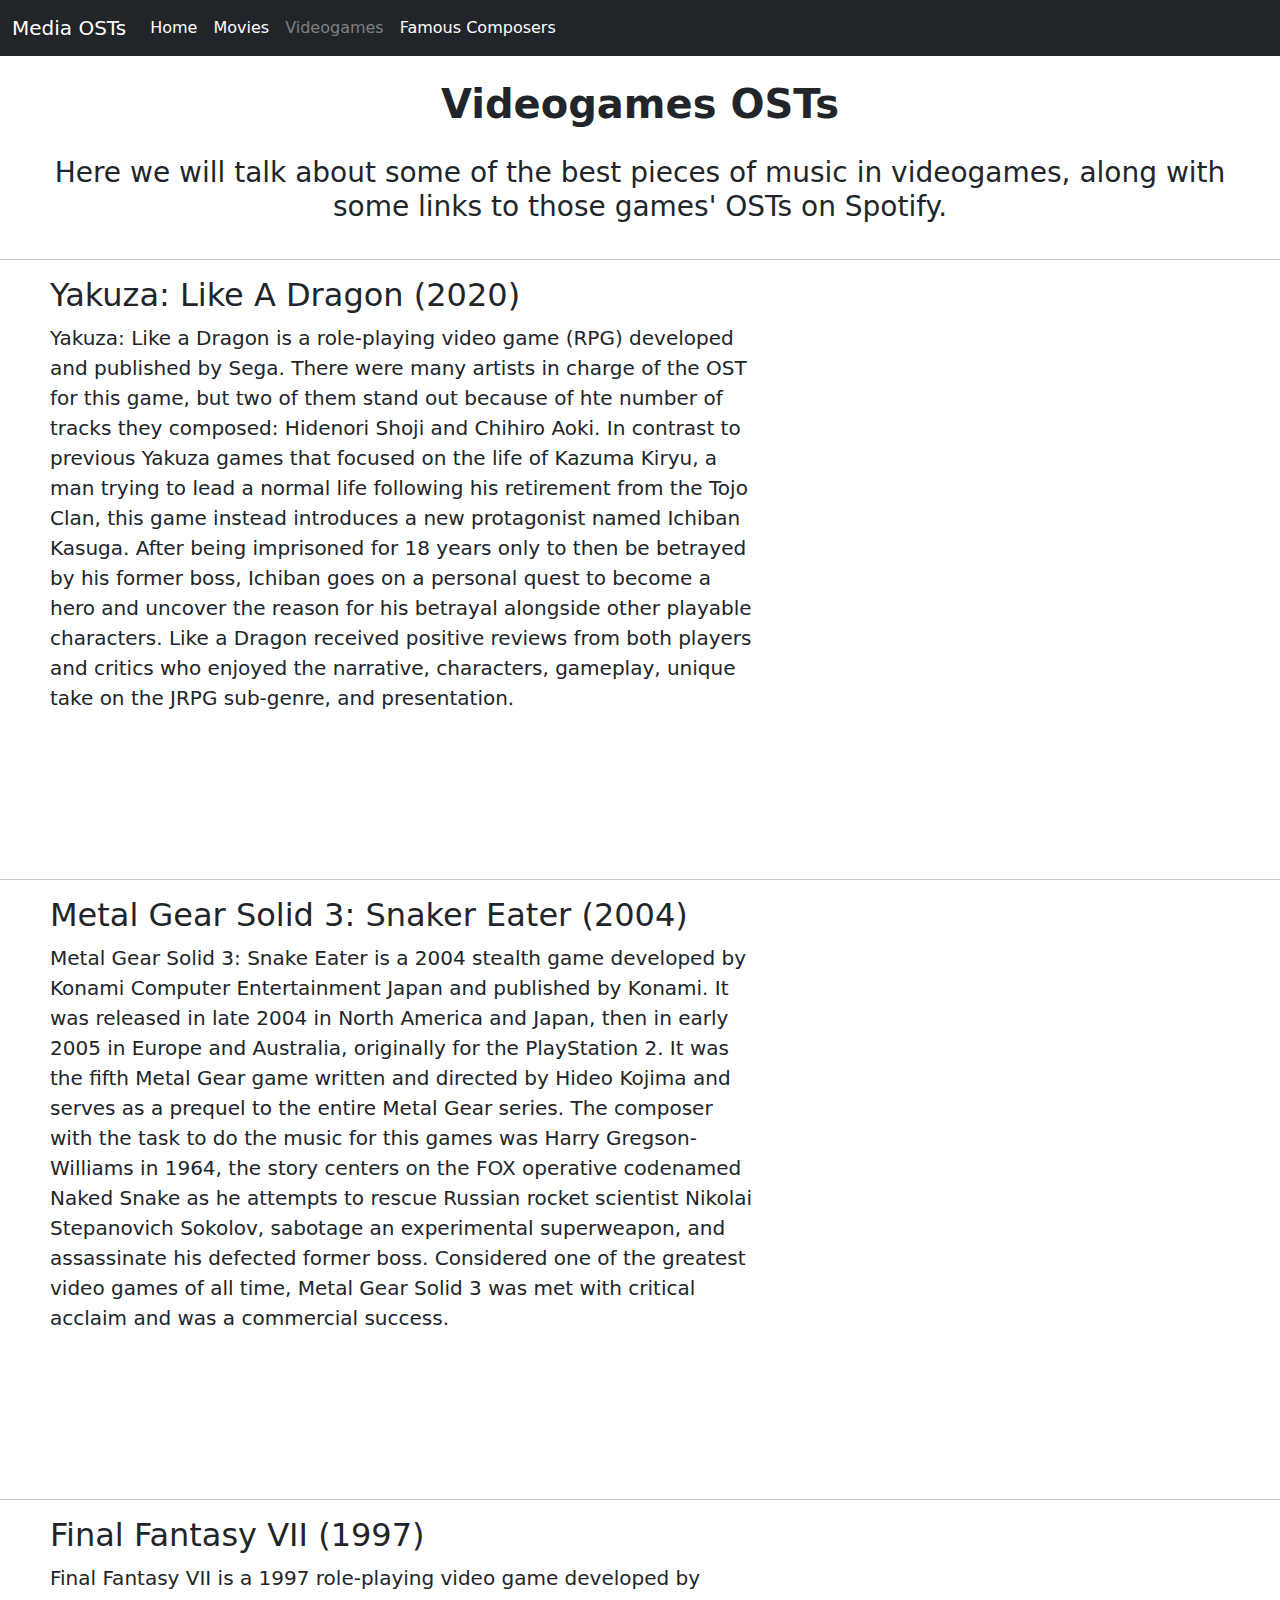
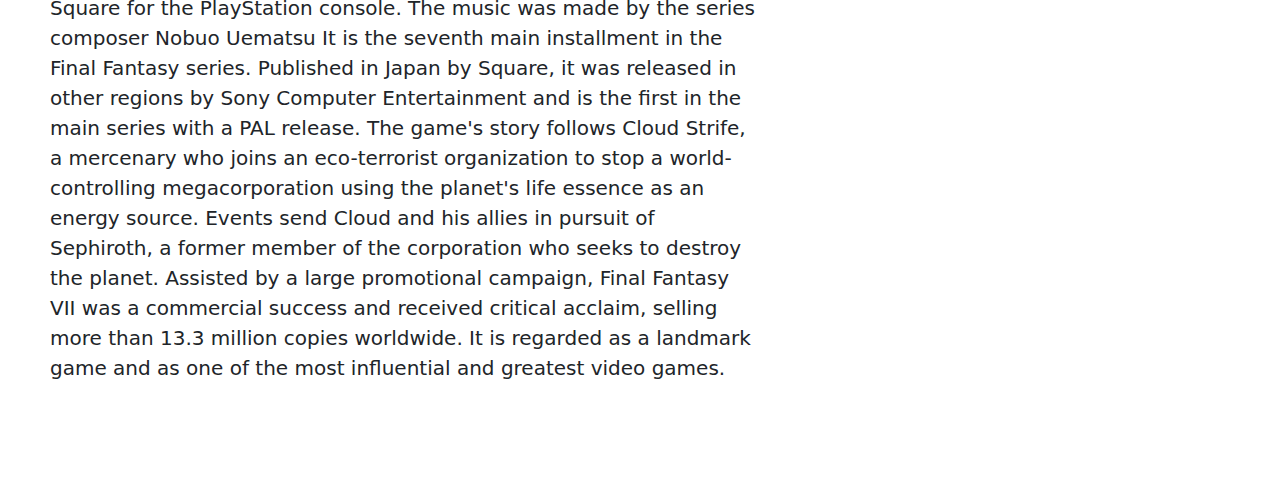
<file: Games/games.html>
<!doctype html>
<html lang="en">
  <head>
    <meta charset="utf-8">
    <meta name="viewport" content="width=device-width, initial-scale=1">
    <meta name="description" content="">
    <meta name="author" content="Mark Otto, Jacob Thornton, and Bootstrap contributors">
    <meta name="generator" content="Hugo 0.84.0">
    <title>Movies OSTs</title>

  
    <link href="https://cdn.jsdelivr.net/npm/bootstrap@5.1.3/dist/css/bootstrap.min.css" rel="stylesheet">
  <script src="https://cdn.jsdelivr.net/npm/bootstrap@5.1.3/dist/js/bootstrap.bundle.min.js"></script>
    <style>
     
      @media (min-width: 768px) {
        .bd-placeholder-img-lg {
          font-size: 3.5rem;
        }
      }
    </style>

    
    <!-- Custom styles for this template -->
    <link href="https://spaces.w3schools.com/space/mediaosts/css/carousel.css" rel="stylesheet">
  </head>
<body>
    
<header>
  <nav class="navbar navbar-expand-md navbar-dark fixed-top bg-dark">
    <div class="container-fluid">
      <a class="navbar-brand" href="#">Media OSTs</a>
      <button class="navbar-toggler" type="button" data-bs-toggle="collapse" data-bs-target="#navbarCollapse" aria-controls="navbarCollapse" aria-expanded="false" aria-label="Toggle navigation">
        <span class="navbar-toggler-icon"></span>
      </button>
      <div class="collapse navbar-collapse" id="navbarCollapse">
        <ul class="navbar-nav me-auto mb-2 mb-md-0">
          <li class="nav-item">
            <a class="nav-link active" href="https://mediaosts.w3spaces.com/index.html"">Home</a>
          </li>
          <li class="nav-item">
            <a class="nav-link active" href="https://mediaosts.w3spaces.com/movies/movies.html">Movies</a>
          </li>
          <li class="nav-item">
            <a class="nav-link active" href="https://mediaosts.w3spaces.com/games/games.html" style="color: grey">Videogames</a>
          </li>
          <li class="nav-item">
            <a class="nav-link active" href="https://mediaosts.w3spaces.com/composers/composers.html">Famous Composers</a>
          </li>
        </ul>
      </div>
    </div>
  </nav>
</header>


<h1 style="text-align: center; padding-top: 80px">
    <strong>Videogames OSTs</strong>
</h1>

<h3 style="text-align: center; padding: 20px">
    Here we will talk about some of the best pieces of music in videogames, along with some links to those games' OSTs
    on Spotify.
</h3>

<hr class="featurette-divider">

    <div class="row featurette" style="padding-left: 50px;">
      <div class="col-md-7">
        <h2 class="featurette-heading">Yakuza: Like A Dragon (2020)</h2>
        <p class="lead">Yakuza: Like a Dragon is a role-playing video game (RPG) developed and published 
            by Sega. There were many artists in charge of the OST for this game, but two of them stand out
            because of hte number of tracks they composed: <strong>Hidenori Shoji</strong> and 
            <strong>Chihiro Aoki</strong>. In contrast to previous Yakuza games that focused on the life of Kazuma Kiryu, 
            a man trying to lead a normal life following his retirement from the Tojo Clan, this game 
            instead introduces a new protagonist named Ichiban Kasuga. After being imprisoned for 18 years 
            only to then be betrayed by his former boss, Ichiban goes on a personal quest to become a hero 
            and uncover the reason for his betrayal alongside other playable characters. Like a Dragon 
            received positive reviews from both players and critics who enjoyed the narrative, characters, 
            gameplay, unique take on the JRPG sub-genre, and presentation.</p>
      
      </div>
      <div class="col-md-5">
        <iframe src="https://open.spotify.com/embed/album/7I23Ozytuydr8LCgRiHNY5" width="500" height="580" 
        frameborder="0" allowtransparency="true" allow="encrypted-media"></iframe>
      </div>
    </div>

    <hr class="featurette-divider">

    <div class="row featurette" style="padding-left: 50px;">
      <div class="col-md-7">
        <h2 class="featurette-heading">Metal Gear Solid 3: Snaker Eater (2004)</h2>
        <p class="lead">Metal Gear Solid 3: Snake Eater is a 2004 stealth game developed by 
            Konami Computer Entertainment Japan and published by Konami. It was released in late 2004 
            in North America and Japan, then in early 2005 in Europe and Australia, originally for the 
            PlayStation 2. It was the fifth Metal Gear game written and directed by Hideo Kojima and serves 
            as a prequel to the entire Metal Gear series. The composer with the task to do the music for this games was <strong>	
            Harry Gregson-Williams</strong> in 1964, the story centers on the FOX operative 
            codenamed Naked Snake as he attempts to rescue Russian rocket scientist Nikolai Stepanovich Sokolov, 
            sabotage an experimental superweapon, and assassinate his defected former boss. Considered one 
            of the greatest video games of all time, Metal Gear Solid 3 was met with critical acclaim and 
            was a commercial success.</p>
      
      </div>
      <div class="col-md-5">
        <iframe src="https://open.spotify.com/embed/playlist/35zi7ouy3WMwEE5qokUhNW" width="500" height="580" 
        frameborder="0" allowtransparency="true" allow="encrypted-media"></iframe>
      </div>
    </div>

    <hr class="featurette-divider">

    <div class="row featurette" style="padding-left: 50px;">
      <div class="col-md-7">
        <h2 class="featurette-heading">Final Fantasy VII (1997)</h2>
        <p class="lead">Final Fantasy VII is a 1997 role-playing video game developed by Square for 
            the PlayStation console. The music was made by the series composer <strong>Nobuo Uematsu</strong> It is the seventh main installment in the Final Fantasy series. 
            Published in Japan by Square, it was released in other regions by Sony Computer Entertainment
            and is the first in the main series with a PAL release. The game's story follows Cloud Strife, 
            a mercenary who joins an eco-terrorist organization to stop a world-controlling megacorporation 
            using the planet's life essence as an energy source. Events send Cloud and his allies in pursuit 
            of Sephiroth, a former member of the corporation who seeks to destroy the planet. Assisted by 
            a large promotional campaign, Final Fantasy VII was a commercial success and received critical 
            acclaim, selling more than 13.3 million copies worldwide. It is regarded as a landmark game and 
            as one of the most influential and greatest video games.</p>
      
      </div>
      <div class="col-md-5">
        <iframe src="https://open.spotify.com/embed/album/2x9uZkJTGLxXHDm8rztQGK" width="500" height="580" 
        frameborder="0" allowtransparency="true" allow="encrypted-media"></iframe>
      </div>
    </div>
</file>
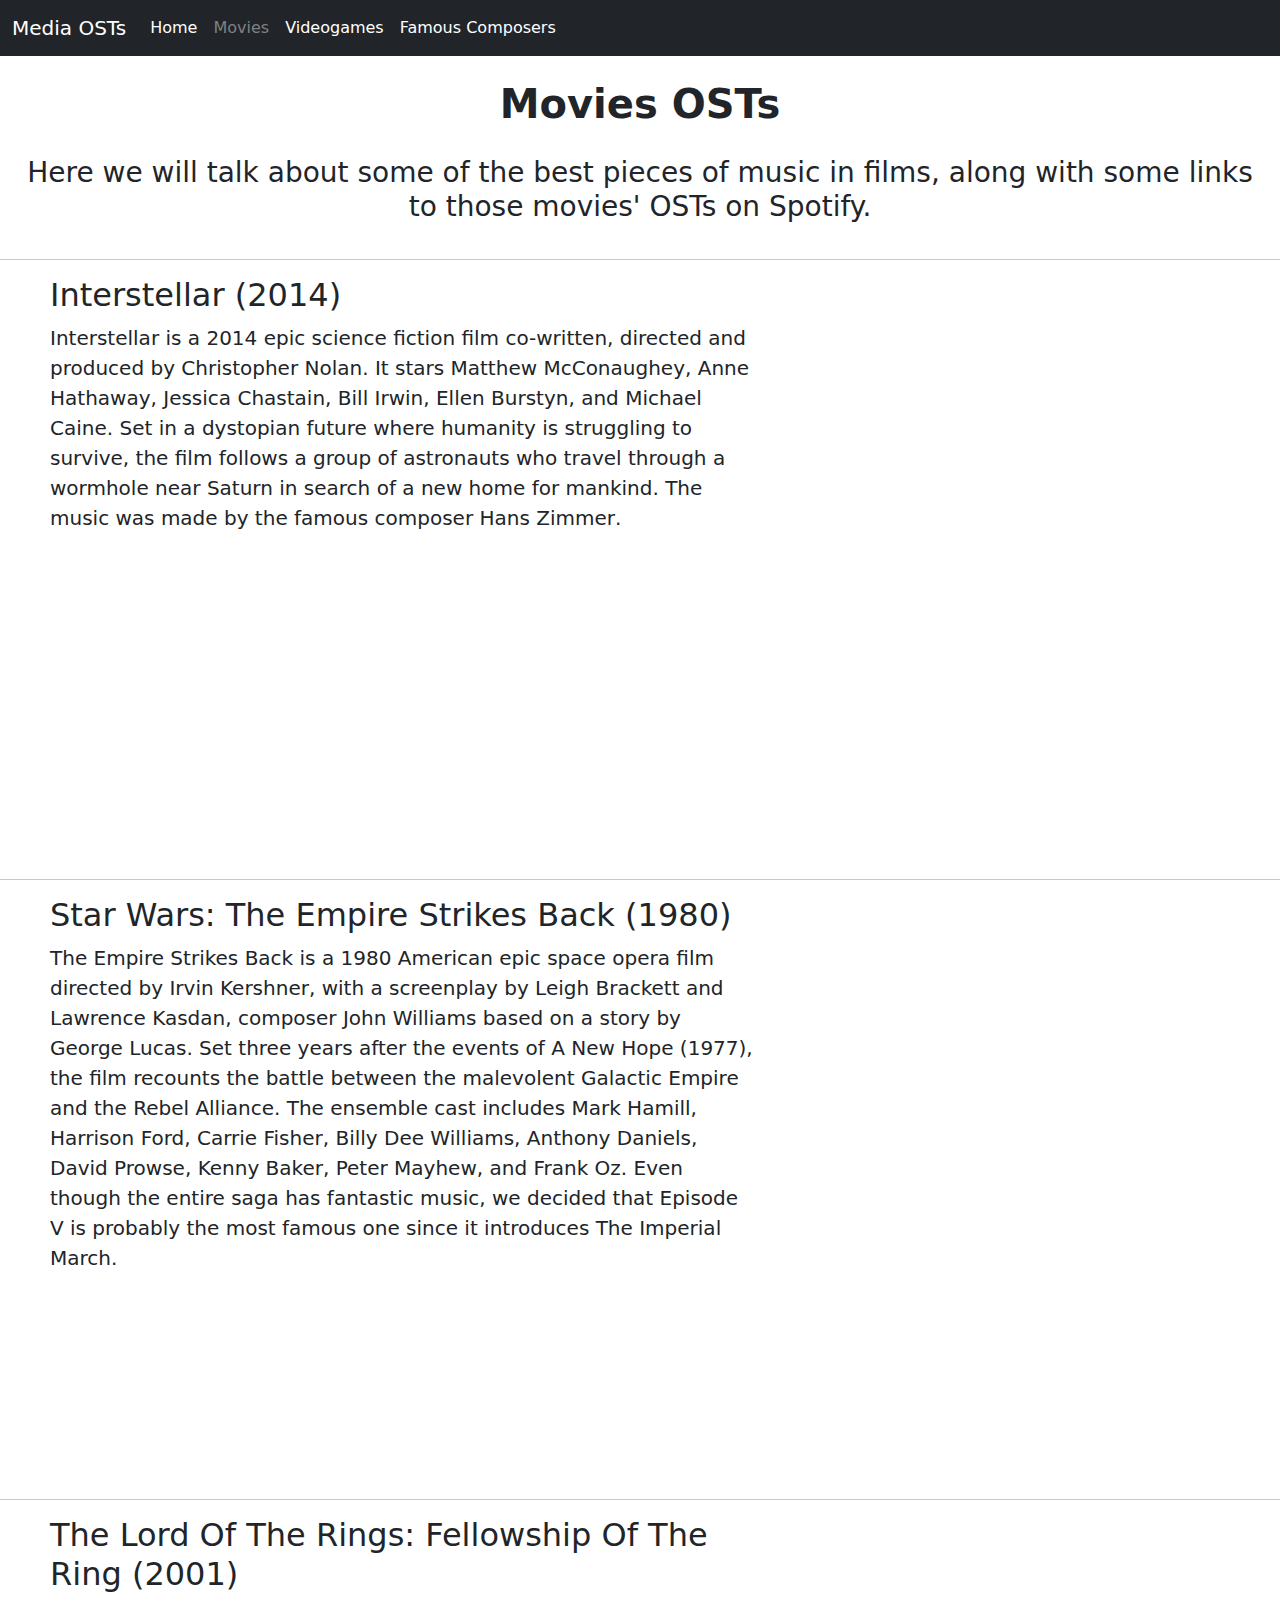
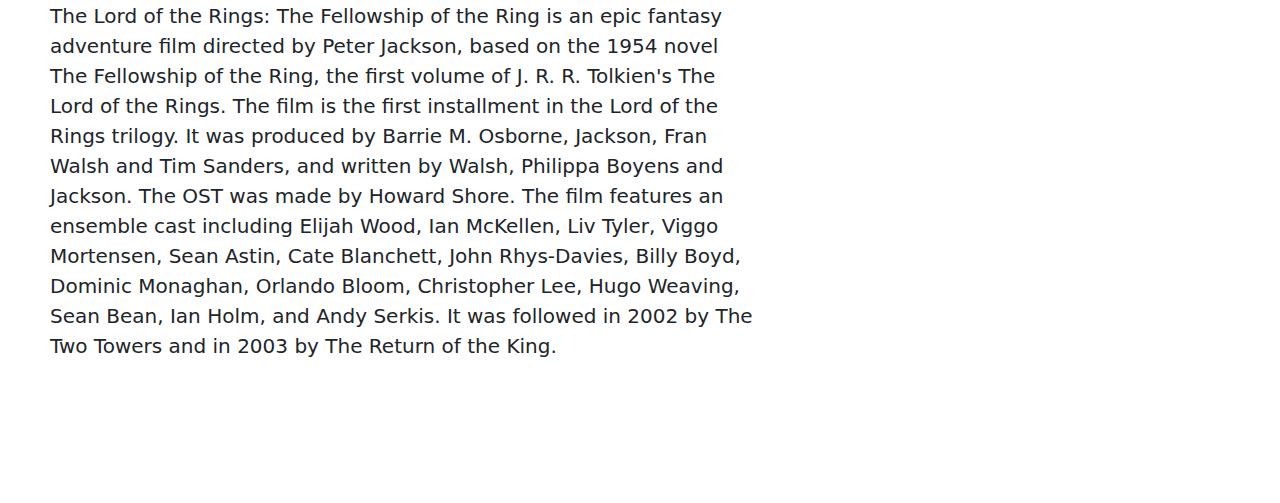
<file: Movies/movies.html>
<!doctype html>
<html lang="en">
  <head>
    <meta charset="utf-8">
    <meta name="viewport" content="width=device-width, initial-scale=1">
    <meta name="description" content="">
    <meta name="author" content="Mark Otto, Jacob Thornton, and Bootstrap contributors">
    <meta name="generator" content="Hugo 0.84.0">
    <title>Movies OSTs</title>

  
    <link href="https://cdn.jsdelivr.net/npm/bootstrap@5.1.3/dist/css/bootstrap.min.css" rel="stylesheet">
  <script src="https://cdn.jsdelivr.net/npm/bootstrap@5.1.3/dist/js/bootstrap.bundle.min.js"></script>
    <style>
     
      @media (min-width: 768px) {
        .bd-placeholder-img-lg {
          font-size: 3.5rem;
        }
      }
    </style>

    
    <!-- Custom styles for this template -->
    <link href="https://spaces.w3schools.com/space/mediaosts/css/carousel.css" rel="stylesheet">
  </head>
<body>
    
<header>
  <nav class="navbar navbar-expand-md navbar-dark fixed-top bg-dark">
    <div class="container-fluid">
      <a class="navbar-brand" href="#">Media OSTs</a>
      <button class="navbar-toggler" type="button" data-bs-toggle="collapse" data-bs-target="#navbarCollapse" aria-controls="navbarCollapse" aria-expanded="false" aria-label="Toggle navigation">
        <span class="navbar-toggler-icon"></span>
      </button>
      <div class="collapse navbar-collapse" id="navbarCollapse">
        <ul class="navbar-nav me-auto mb-2 mb-md-0">
          <li class="nav-item">
            <a class="nav-link active" href="https://mediaosts.w3spaces.com/index.html"">Home</a>
          </li>
          <li class="nav-item">
            <a class="nav-link active" href="https://mediaosts.w3spaces.com/movies/movies.html" style="color: grey">Movies</a>
          </li>
          <li class="nav-item">
            <a class="nav-link active" href="https://mediaosts.w3spaces.com/games/games.html" >Videogames</a>
          </li>
          <li class="nav-item">
            <a class="nav-link active" href="https://mediaosts.w3spaces.com/composers/composers.html">Famous Composers</a>
          </li>
        </ul>
      </div>
    </div>
  </nav>
</header>


<h1 style="text-align: center; padding-top: 80px">
    <strong>Movies OSTs</strong>
</h1>

<h3 style="text-align: center; padding: 20px">
    Here we will talk about some of the best pieces of music in films, along with some links to those movies' OSTs
    on Spotify.
</h3>

<hr class="featurette-divider">

    <div class="row featurette" style="padding-left: 50px;">
      <div class="col-md-7">
        <h2 class="featurette-heading">Interstellar (2014)</h2>
        <p class="lead">Interstellar is a 2014 epic science fiction film co-written, directed and produced by Christopher Nolan. It stars Matthew McConaughey, Anne Hathaway, Jessica Chastain, Bill Irwin, Ellen Burstyn, and Michael Caine. Set in a dystopian future where humanity is struggling to survive, the film follows a group of astronauts 
        who travel through a wormhole near Saturn in search of a new home for mankind. The music was made by the famous composer <strong>Hans Zimmer</strong>.</p>
      
      </div>
      <div class="col-md-5">
        <iframe src="https://open.spotify.com/embed/album/7a78GiEowpaCa7ZJs44xUU" width="500" height="580" 
        frameborder="0" allowtransparency="true" allow="encrypted-media"></iframe>
      </div>
    </div>

    <hr class="featurette-divider">

    <div class="row featurette" style="padding-left: 50px;">
      <div class="col-md-7">
        <h2 class="featurette-heading">Star Wars: The Empire Strikes Back (1980)</h2>
        <p class="lead">The Empire Strikes Back is a 1980 American epic space opera film directed 
        by Irvin Kershner, with a screenplay by Leigh Brackett and Lawrence Kasdan, composer <strong>John Williams</strong> based on a story 
        by George Lucas. Set three years after the events of A New Hope (1977), the film recounts the
        battle between the malevolent Galactic Empire and the Rebel Alliance. The ensemble cast includes
        Mark Hamill, Harrison Ford, Carrie Fisher, Billy Dee Williams, Anthony Daniels, David Prowse, 
        Kenny Baker, Peter Mayhew, and Frank Oz. Even though the entire saga has fantastic music, we decided that
        Episode V is probably the most famous one since it introduces The Imperial March.</p>
      
      </div>
      <div class="col-md-5">
        <iframe src="https://open.spotify.com/embed/album/44TnXcUjTIHPBBROepl99a" width="500" height="580" 
        frameborder="0" allowtransparency="true" allow="encrypted-media"></iframe>
      </div>
    </div>

    <hr class="featurette-divider">

    <div class="row featurette" style="padding-left: 50px;">
      <div class="col-md-7">
        <h2 class="featurette-heading">The Lord Of The Rings: Fellowship Of The Ring (2001)</h2>
        <p class="lead">The Lord of the Rings: The Fellowship of the Ring is an epic fantasy adventure film directed by Peter Jackson, based on the 1954 novel The Fellowship of the Ring, 
          the first volume of J. R. R. Tolkien's The Lord of the Rings. The film is the first installment in the Lord of the Rings trilogy. It was produced by Barrie M. Osborne, Jackson, 
          Fran Walsh and Tim Sanders, and written by Walsh, Philippa Boyens and Jackson. The OST was made by <strong>Howard Shore</strong>. The film features an ensemble cast including Elijah Wood, Ian McKellen, Liv Tyler, Viggo Mortensen, 
          Sean Astin, Cate Blanchett, John Rhys-Davies, Billy Boyd, Dominic Monaghan, Orlando Bloom, Christopher Lee, Hugo Weaving, Sean Bean, Ian Holm, and Andy Serkis. It was followed in 
          2002 by The Two Towers and in 2003 by The Return of the King.</p>
      
      </div>
      <div class="col-md-5">
        <iframe src="https://open.spotify.com/embed/album/04rz93AqGy9JduzV3K81Dh" width="500" height="580" 
        frameborder="0" allowtransparency="true" allow="encrypted-media"></iframe>
      </div>
    </div>
</file>
